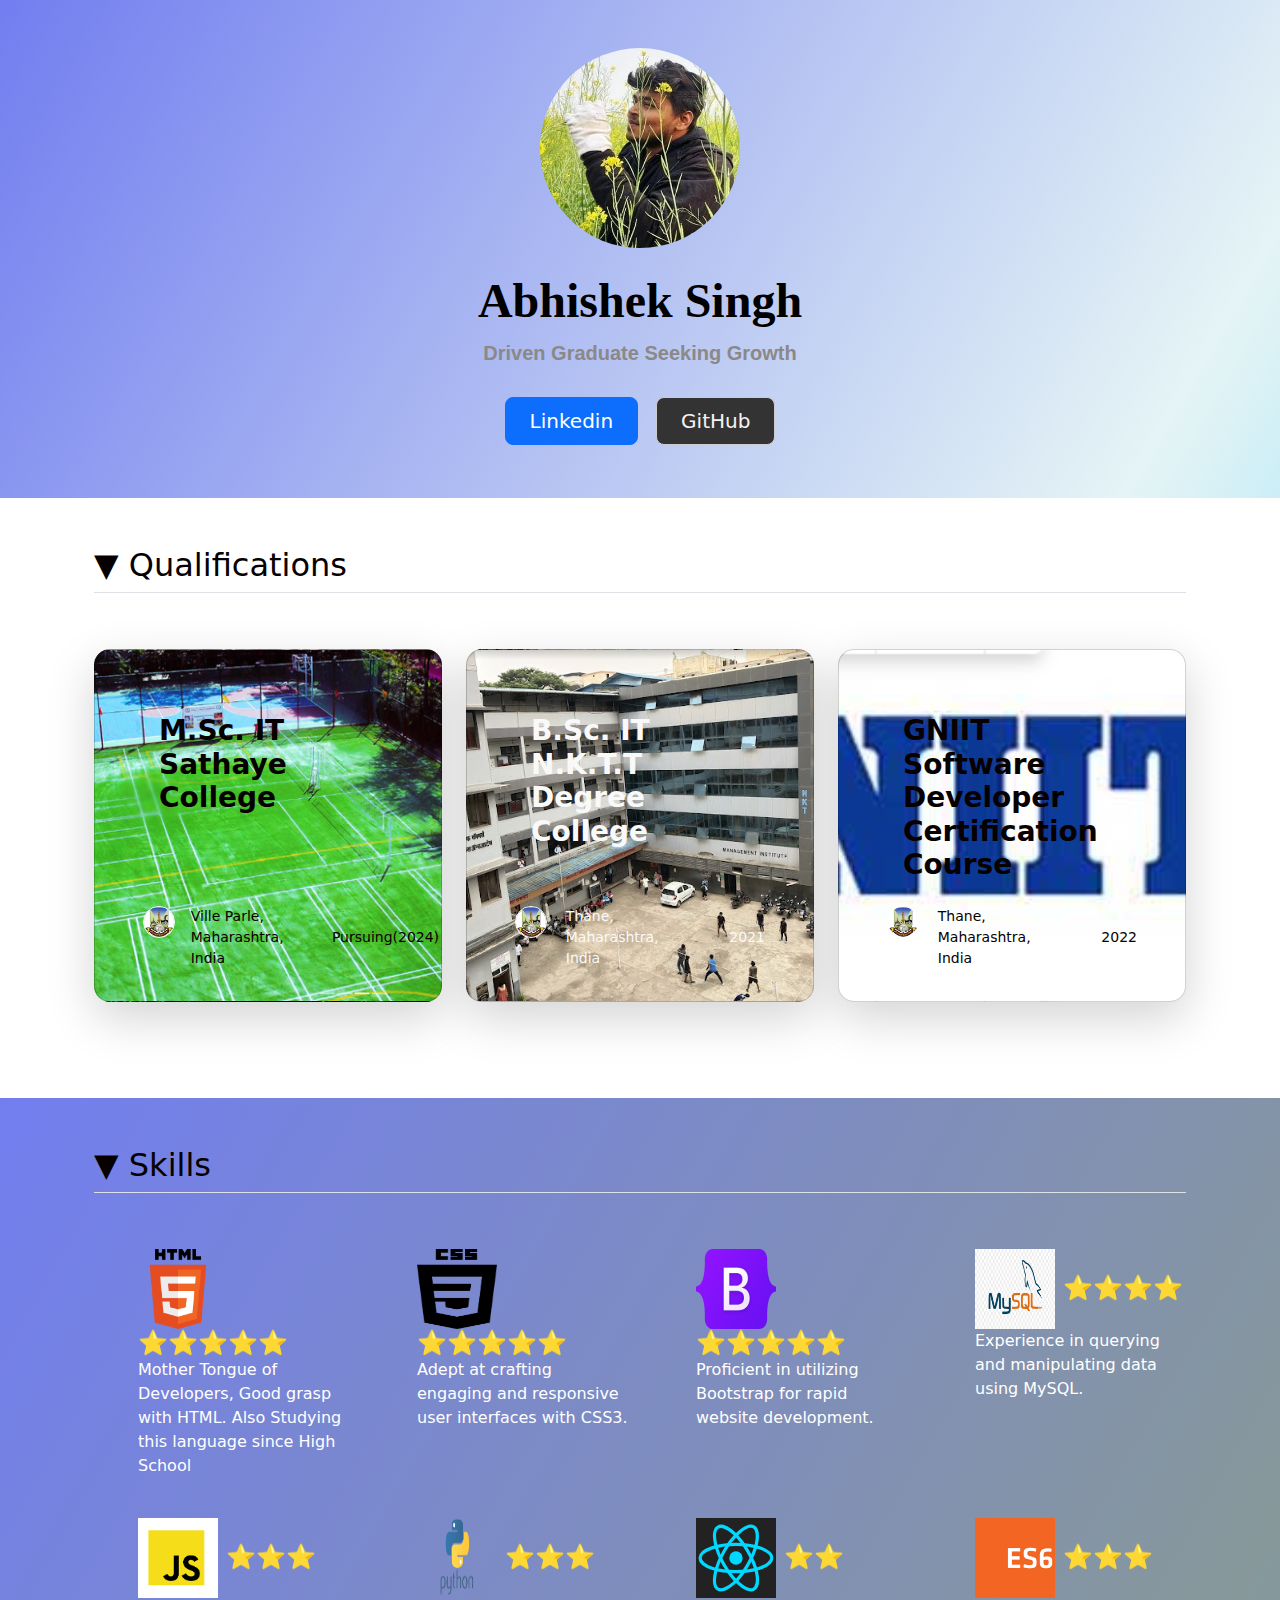
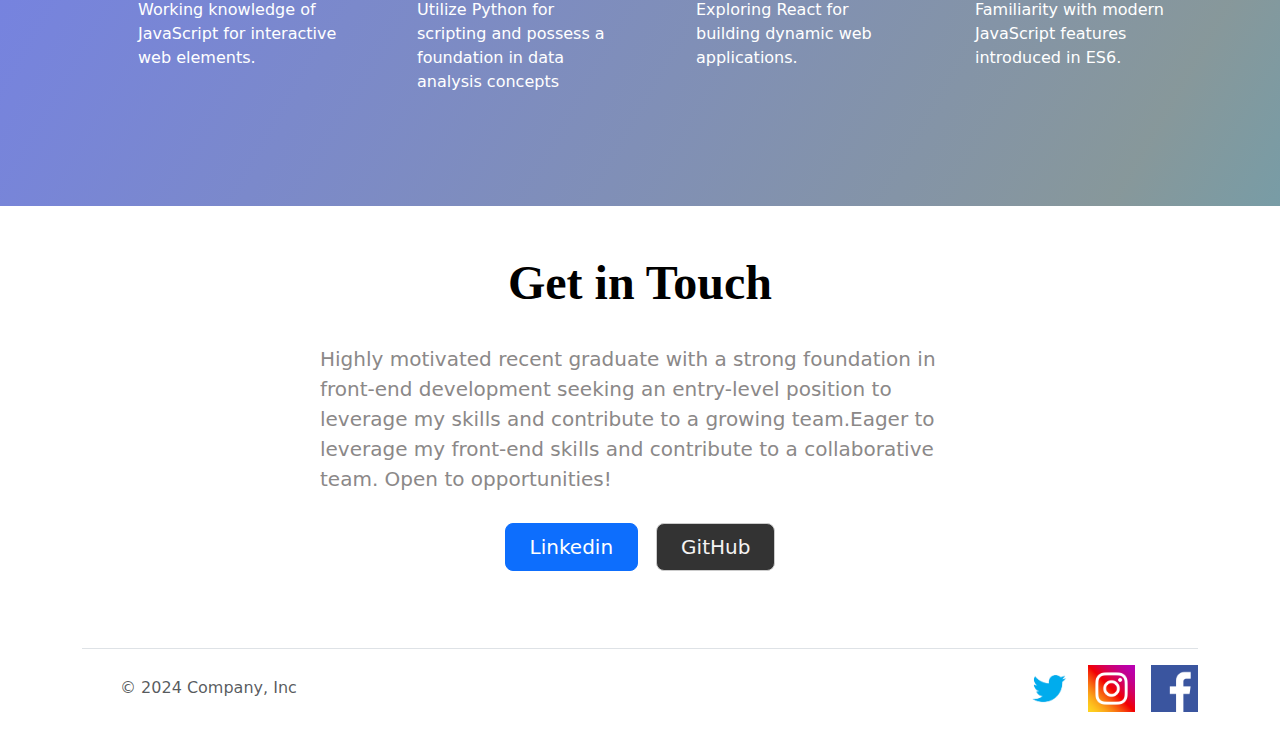
<file: abhishek251100/index.html>
<html lang="en" data-bs-theme="Dark">
<head>
    <meta charset="UTF-8">
    <meta name="viewport" content="width=device-width, initial-scale=1.0">
    <title>Document</title>
    <link rel="stylesheet" href="style.css"/>
    <link href="https://cdn.jsdelivr.net/npm/bootstrap@5.3.3/dist/css/bootstrap.min.css" rel="stylesheet" integrity="sha384-QWTKZyjpPEjISv5WaRU9OFeRpok6YctnYmDr5pNlyT2bRjXh0JMhjY6hW+ALEwIH" crossorigin="anonymous">
</head>
<body id="gray">
  
  <div class="gradient-background " >
    <script src="https://cdn.jsdelivr.net/npm/bootstrap@5.3.3/dist/js/bootstrap.bundle.min.js" integrity="sha384-YvpcrYf0tY3lHB60NNkmXc5s9fDVZLESaAA55NDzOxhy9GkcIdslK1eN7N6jIeHz" crossorigin="anonymous"></script>
    <div class="px-4 py-5 text-center">
        <img class="d-block mx-auto mb-4" src="Me.jpg" alt="" width="200" height="200">
        <h1 class="display-5 fw-bold text-body-emphasis" style="color: #110e0e; font-weight: bold;">Abhishek Singh</h1>
        <div class="col-lg-6 mx-auto">
          <p class="lead mb-4" style="font-weight: bold;">Driven Graduate Seeking Growth</p>
          <div class="d-grid gap-2 d-sm-flex justify-content-sm-center">
            <a href="https://www.linkedin.com/in/abhishek-singh-505355209/" class="btn btn-primary btn-lg px-4 gap-3">
              <i class="fab fa-linkedin"></i> Linkedin
            </a>
            <a href="https://github.com/abhishek251100" class="btn btn-outline-dark btn-lg px-4" id="github-btn">GitHub</a>
          </div>
          </div>
          
        </div>
      </div>
    </div>

    <div class="container px-4 py-5" id="custom-cards">
      <h2 class="pb-2 border-bottom" style="color: #070000;">&#x25BC; Qualifications</h2>
  
      <div class="row row-cols-1 row-cols-lg-3 align-items-stretch g-4 py-5">
        <div class="col">
          <div class="card card-cover h-100 overflow-hidden text-bg-dark rounded-4 shadow-lg custom-card-background">
            <div class="d-flex flex-column h-100 p-5 pb-3 text-white text-shadow-1">
              <h3 class="card-body" style="color:#070000;font-weight: bold;">M.Sc. IT Sathaye College</h3>
              <ul class="d-flex list-unstyled mt-auto">
                
                <li class="me-auto">
                  <img src="mumuni.jpg" alt="Bootstrap" width="32" height="32" class="rounded-circle border border-white">
                </li>
                <li class="d-flex align-items-center me-3">
                  <svg class="bi me-2" width="1em" height="1em"><use xlink:href="#geo-fill"></use></svg>
                  <small style="color:#070000;;">Ville Parle, Maharashtra, India</small>
                </li>
                <li class="d-flex align-items-center">
                  <svg class="bi me-2" width="1em" height="1em"><use xlink:href="#calendar3"></use></svg>
                  <small style="color:#070000;;">Pursuing(2024)</small>
                </li>
              </ul>
            </div>
          </div>
        </div>
  
        <div class="col">
          <div class="card card-cover h-100 overflow-hidden text-bg-dark rounded-4 shadow-lg custom-card-background2">
            <div class="d-flex flex-column h-100 p-5 pb-3 text-white text-shadow-1">
              <h3 class="card-body" style="color:#faf9f9;font-weight: bold;">B.Sc. IT N.K.T.T Degree College</h3>
              <ul class="d-flex list-unstyled mt-auto">
                <li class="me-auto">
                  <img src="mumuni.jpg" alt="Bootstrap" width="32" height="32" class="rounded-circle border border-white">
                </li>
                <li class="d-flex align-items-center me-3">
                  <svg class="bi me-2" width="1em" height="1em"><use xlink:href="#geo-fill"></use></svg>
                  <small style="color:#faf9f9;">Thane, Maharashtra, India</small>
                </li>
                <li class="d-flex align-items-center">
                  <svg class="bi me-2" width="1em" height="1em"><use xlink:href="#geo-fill"></use></svg>
                  <small style="color:#faf9f9;">2021</small>
                </li>
              </ul>
            </div>
          </div>
        </div>
  
        <div class="col">
          <div class="card card-cover h-100 overflow-hidden text-bg-dark rounded-4 shadow-lg custom-card-background3">
            <div class="d-flex flex-column h-100 p-5 pb-3 text-white text-shadow-1">
              <h3 class="card-body" style="color: #070000; font-weight: bold;">GNIIT Software Developer Certification Course</h3>
              <ul class="d-flex list-unstyled mt-auto">
                <li class="me-auto">
                  <img src="mumuni.jpg" alt="Bootstrap" width="32" height="32" class="rounded-circle border border-white">
                </li>
                <li class="d-flex align-items-center me-3"style= "color:#070000;;">
                  <svg class="bi me-2" width="1em" height="1em"><use xlink:href="#geo-fill"></use></svg>
                  <small style="color:#070000;;">Thane, Maharashtra, India</small>
                </li>
                <li class="d-flex align-items-center style="color:#070000;;>
                  <svg class="bi me-2" width="1em" height="1em"><use xlink:href="#calendar3"></use></svg>
                  <small style="color:#070000;;">2022</small>
                </li>
              </ul>
            </div>
          </div>
        </div>
      </div>
    </div>

    

<div class="gradient-background text-bg-dark ">
    <div class="container px-4 py-5 " id="icon-grid">
      <h2 class="pb-2 border-bottom" style="color: #070000;">&#x25BC; Skills</h2>
  
      <div class="row row-cols-1 row-cols-sm-2 row-cols-md-3 row-cols-lg-4 g-4 py-5">
        <div class="col d-flex align-items-start">
          <svg class="bi text-body-secondary flex-shrink-0 me-3" width="1.75em" height="1.75em"><use xlink:href="#bootstrap"></use></svg>
          <div>
            <h3 class="fw-bold mb-0 fs-4 heading">
              <img class="Logo" src="HTML5.png"> ⭐️⭐️⭐️⭐️⭐️</h3>
            <p>Mother Tongue of Developers, Good grasp with HTML. Also Studying this language since High School </p>
          </div>
        </div>
        <div class="col d-flex align-items-start">
          <svg class="bi text-body-secondary flex-shrink-0 me-3" width="1.75em" height="1.75em"><use xlink:href="#cpu-fill"></use></svg>
          <div>
            <h3 class="fw-bold mb-0 fs-4 text-body-emphasis">
              <img class="Logo" src="CSS-Logo.jpg"> ⭐️⭐️⭐️⭐️⭐️</h3>
            <p>Adept at crafting engaging and responsive user interfaces with CSS3.</p>
          </div>
        </div>
        <div class="col d-flex align-items-start">
          <svg class="bi text-body-secondary flex-shrink-0 me-3" width="1.75em" height="1.75em"><use xlink:href="#calendar3"></use></svg>
          <div>
            <h3 class="fw-bold mb-0 fs-4 text-body-emphasis">
              <img class="Logo" src="Bootstrap_logo.svg"> ⭐️⭐️⭐️⭐️⭐️
            </h3>
            <p>Proficient in utilizing Bootstrap for rapid website development. </p>
          </div>
        </div>
        <div class="col d-flex align-items-start">
          <svg class="bi text-body-secondary flex-shrink-0 me-3" width="1.75em" height="1.75em"><use xlink:href="#home"></use></svg>
          <div>
            <h3 class="fw-bold mb-0 fs-4 text-body-emphasis">
              <img class="Logo" src="MySQL.png"> ⭐️⭐️⭐️⭐️</h3>
            <p>Experience in querying and manipulating data using MySQL.</p>
          </div>
        </div>
        <div class="col d-flex align-items-start">
          <svg class="bi text-body-secondary flex-shrink-0 me-3" width="1.75em" height="1.75em"><use xlink:href="#speedometer2"></use></svg>
          <div>
            <h3 class="fw-bold mb-0 fs-4 text-body-emphasis">
              <img class="Logo" src="Js.png"> ⭐️⭐️⭐️</h3>
            <p>Working knowledge of JavaScript for interactive web elements.</p>
          </div>
        </div>
        <div class="col d-flex align-items-start">
          <svg class="bi text-body-secondary flex-shrink-0 me-3" width="1.75em" height="1.75em"><use xlink:href="#toggles2"></use></svg>
          <div>
            <h3 class="fw-bold mb-0 fs-4 text-body-emphasis">
              <img class="Logo" src="python.png"> ⭐️⭐️⭐️</h3>
            <p>Utilize Python for scripting and possess a foundation in data analysis concepts</p>
          </div>
        </div>
        <div class="col d-flex align-items-start">
          <svg class="bi text-body-secondary flex-shrink-0 me-3" width="1.75em" height="1.75em"><use xlink:href="#geo-fill"></use></svg>
          <div>
            <h3 class="fw-bold mb-0 fs-4 text-body-emphasis">
              <img class="Logo" src="react-logo-vector-1.svg"> ⭐️⭐️</h3>
            <p> Exploring React for building dynamic web applications.</p>
          </div>
        </div>
        <div class="col d-flex align-items-start">
          <svg class="bi text-body-secondary flex-shrink-0 me-3" width="1.75em" height="1.75em"><use xlink:href="#tools"></use></svg>
          <div>
            <h3 class="fw-bold mb-0 fs-4 text-body-emphasis">
              <img class="Logo" src="ES6.png"> ⭐️⭐️⭐️</h3>
            <p>Familiarity with modern JavaScript features introduced in ES6. </p>
          </div>
        </div>
      </div>
    </div>
</div>

<div class="py-5">
  <h1 class="display-5 fw-bold text-black text-center">Get in Touch</h1><br>
  <div class="col-lg-6 mx-auto">
    <p class="fs-5 mb-4">Highly motivated recent graduate with a strong foundation in front-end development seeking an entry-level position to leverage my skills and contribute to a growing team.Eager to leverage my front-end skills and contribute to a collaborative team. Open to opportunities!</p>
    <div class="d-grid gap-2 d-sm-flex justify-content-sm-center">
      <a href="https://www.linkedin.com/in/abhishek-singh-505355209/" class="btn btn-primary btn-lg px-4 gap-3">
        <i class="fab fa-linkedin"></i> Linkedin
      </a>
      <a href="https://github.com/abhishek251100" class="btn btn-outline-dark btn-lg px-4" id="github-btn">GitHub</a>
    </div>
  </div>
</div>

<div class="container ">
  <footer class="d-flex flex-wrap justify-content-between align-items-center py-3 my-4 border-top">
    <div class="col-md-4 d-flex align-items-center">
      <a href="/" class="mb-3 me-2 mb-md-0 text-body-secondary text-decoration-none lh-1">
        <svg class="bi" width="30" height="24"><use xlink:href="#bootstrap"></use></svg>
      </a>
      <span class="mb-3 mb-md-0 text-body-secondary">© 2024 Company, Inc</span>
    </div>

    <ul class="nav col-md-4 justify-content-end list-unstyled d-flex">
      <li class="ms-3"><a class="text-body-secondary" href="#"><img class="logo1" src="twitter.png" alt="twitter"></a></li>

      <li class="ms-3"><a class="text-body-secondary" href="#"><img class="logo1" src="instagram.png" alt="instagram"></a></li>
      <li class="ms-3"><a class="text-body-secondary" href="#"><img class="logo1" src="Facebook.png" alt="facebook"></a></li>
    </ul>
  </footer>
</div>
 
</body>
</html>
</file>
<file: abhishek251100/style.css>
.gradient-background {
    background: linear-gradient(300deg, #00bfff, #d2ecee93, #727eef);
    background-size: 180% 180%;
    animation: gradient-animation 18s ease infinite;
    
      
     
  }
  .d-block{
    border-radius: 50%;
  }
  @keyframes gradient-animation {
    0% {
      background-position: 0% 50%;
    }
    50% {
      background-position: 100% 50%;
    }
    100% {
      background-position: 0% 50%;
    }
  }

  .custom-card-background {
    background-image: url('Sathaye.png');  /* Replace with your image path */
    background-size: cover;  /* Ensure the image covers the entire card */
    background-position: center;  /* Center the image horizontally and vertically */
  }
  .custom-card-background2 {
    background-image: url('NKT.png');  /* Replace with your image path */
    background-size: cover;  /* Ensure the image covers the entire card */
    background-position: center;  /* Center the image horizontally and vertically */
  }
  .custom-card-background3 {
    background-image: url('NIIT.png');  /* Replace with your image path */
    background-size: cover;  /* Ensure the image covers the entire card */
    background-position: center;  /* Center the image horizontally and vertically */
  }

  body {
    font-family: "Merriweather", serif;  /* Use Merriweather as the primary font, fallback to serif fonts */
    color: #8b8888;
  }

  .display-5 {  /* Targets headings with class display-5 (Bootstrap class) */
    font-family: "Playfair Display", serif;
  }
  
  .lead {  /* Targets paragraph elements with class lead (Bootstrap class) */
    font-family: Open Sans, sans-serif;
  }
  
  h1 {
    font-family: "Playfair Display", serif;
    font-weight: bold;  /* Make headings bold */
  }

  #gray{
    color: #8b8888;
  }

 .logo{
  height: 80px;
  width: 80px;
 }
 

 .btn {
  margin: 5px;  /* Add some margin between buttons */
}

/* Style the LinkedIn button */
.btn-primary {
  background-color: #007bff;  /* Change this to your desired blue color */
  border-color: #007bff;
  color: #fff;
}

/* Style the Contact Section button */
#github-btn {
  
  color: #f5f4f4;  /* Change this to your desired text color */
  background-color:#333; 
  border-color: #ccc;
}

.logo1{
  width: 47px;
  height:47px;
}
</file>
